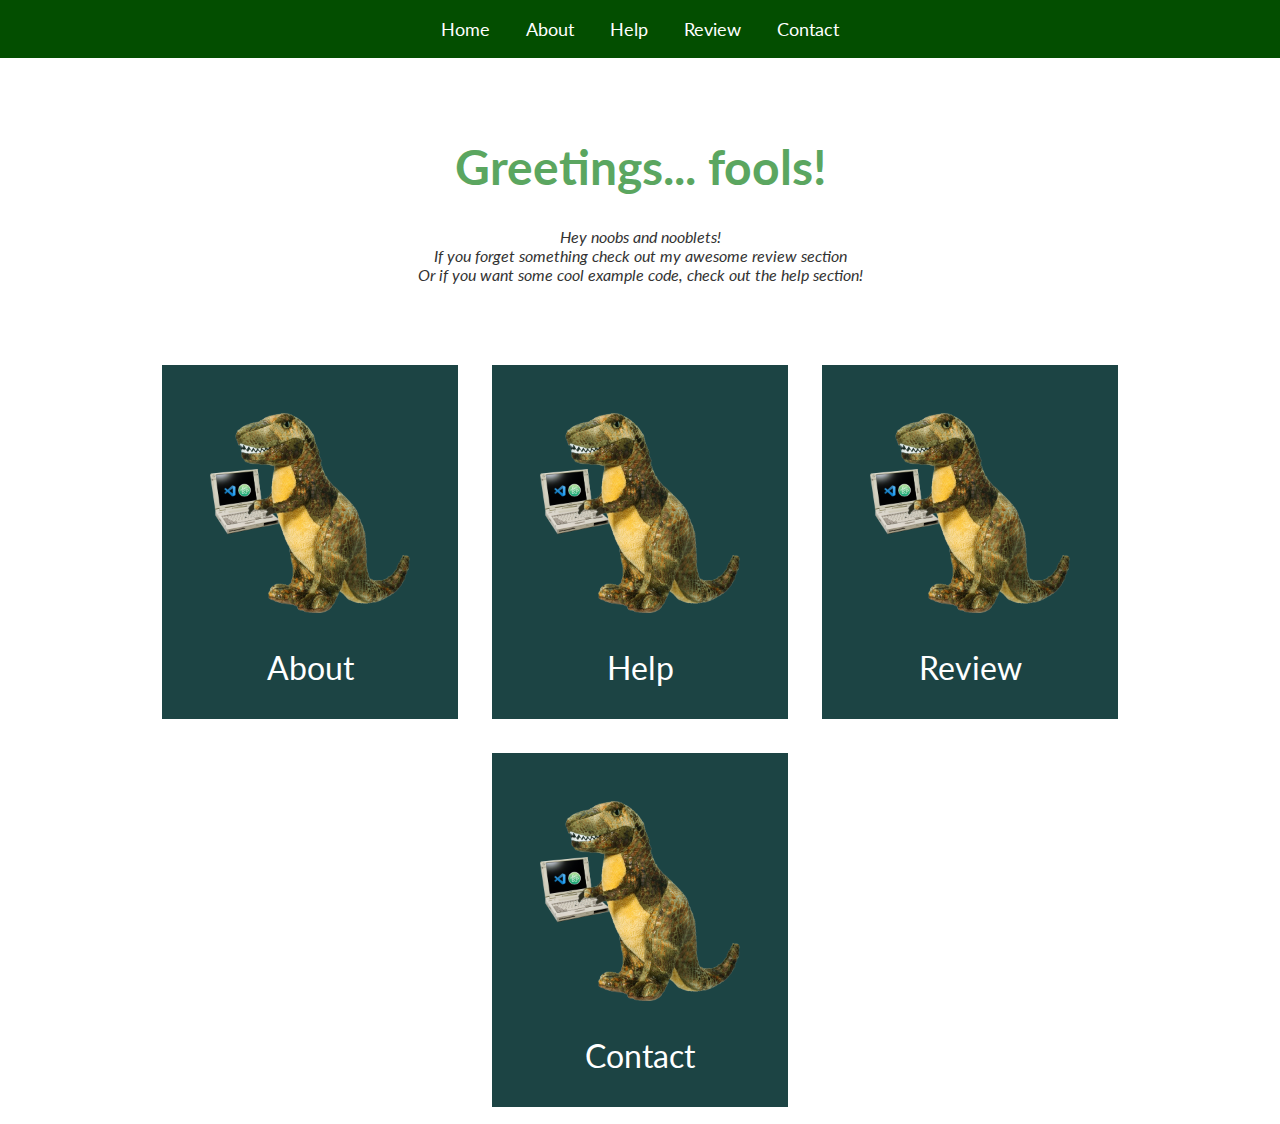
<file: index.html>
<!DOCTYPE html>
<html>

<!-- The head in HTML is where you store important data, just like your head!-->
<!-- Things in your HEAD are INVISIBLE on your website -->
<head>
	<meta charset="utf-8">
	<title>Dino The Fearsome</title>
	<link rel="stylesheet" href="style.css">
	<link href="https://fonts.googleapis.com/css?family=Lato|Open+Sans&display=swap" rel="stylesheet">

</head>

<!-- The body in HTML is where everything else goes! -->
<!-- Things in the BODY are VISIBLE on your website -->
<body>

	<ul class="navigation">
		<a href="index.html"><li>Home</li></a>
		<a href="about.html"><li>About</li></a>
		<a href="help.html"><li>Help</li></a>
		<a href="review.html"><li>Review</li></a>
		<a href="contact.html"><li>Contact</li></a>
	</ul>

	<div class="welcome">
	<h1>Greetings... fools!</h1>

	<p id="welcome-message">Hey noobs and nooblets!<br>If you forget something check out my awesome review section<br>Or if you want some cool example code, check out the help section!</p>
	</div>

	<div class="pic-container">
		
		<a href="about.html">
			<div class="pic-frame">
				<img src="images/dino.png">
				<p>About</p>
			</div>
		</a>

		<a href="help.html">
			<div class="pic-frame">
				<img src="images/dino.png">
				<p>Help</p>
			</div>
		</a>

		<a href="review.html">
			<div class="pic-frame">
				<img src="images/dino.png">
				<p>Review</p>
			</div>
		</a>

		<a href="contact.html">
			<div class="pic-frame">
				<img src="images/dino.png">
				<p>Contact</p>
			</div>
		</a>
		
	</div>

<!-- 
	<div class="dino">
		<img id="dinopic" src="images/dino.png"> -->

		<!-- Biography of Mr. Dino -->
<!-- 	
		<div class="dino-bio">
			<h3>Meet Mr. Dino</h3><p>Dino is a fearsome and ferocious dinosaur, so you better listen up!</p>
			<h3 id="pink">Things Mr. Dino likes to eat</h3>
			<ol>
				<li>Steak</li>
				<li>Fried Chicken</li>
				<li><b>Naughty Humans</b></li>
				<li><b>His Homework</b></li>
			</ol>
		</div>
	</div> -->

	<!-- <div class="container">
		<div class="bluebox"></div>
		<div class="bluebox"></div>
		<div class="bluebox"></div>
		<div class="bluebox"></div>
		<div class="bluebox"></div>
		<div class="bluebox"></div>
		<div class="bluebox"></div>
	</div>

	<div class="dino-box">
		<img src="images/dino.png">
		<img src="images/dino.png">
		<img src="images/dino.png">
		<img src="images/dino.png">
		<img src="images/dino.png">
		<img src="images/dino.png">
		<img src="images/dino.png">
	</div> -->

</body>
</html>
</file>
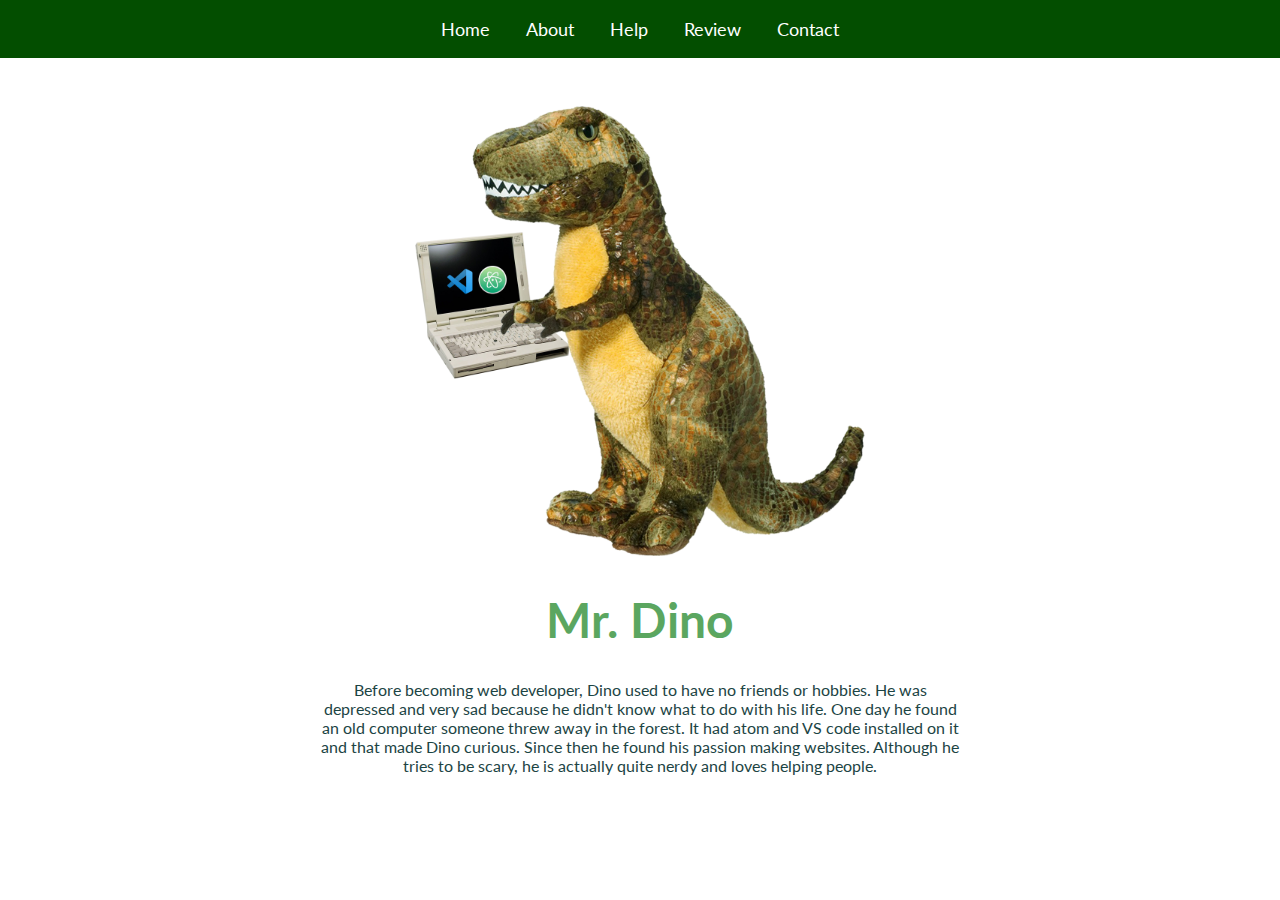
<file: about.html>
<!DOCTYPE html>
<html>
    <head>
        <meta charset="utf-8">
        <title>About</title>
        <link rel="stylesheet" href="style.css">
        <link href="https://fonts.googleapis.com/css?family=Lato|Open+Sans&display=swap" rel="stylesheet">
    </head>
    <body>

        <ul class="navigation">
            <a href="index.html"><li>Home</li></a>
            <a href="about.html"><li>About</li></a>
            <a href="help.html"><li>Help</li></a>
            <a href="review.html"><li>Review</li></a>
            <a href="contact.html"><li>Contact</li></a>
        </ul>
        
        <div class="about-body">
            <!-- <img class="nocompdino" src="images/nocomputerdino.png"> -->
            <img class="nocompdino" src="images/dino.png">
            <h1>Mr. Dino</h1>
            <p>Before becoming web developer, Dino used to have no friends or hobbies. He was depressed and very sad because he didn't know what to do with his life. One day he found an old computer someone threw away in the forest. It had atom and VS code installed on it and that made Dino curious. Since then he found his passion making websites. Although he tries to be scary, he is actually quite nerdy and loves helping people.</p>
        </div>

    </body>
</html>
</file>
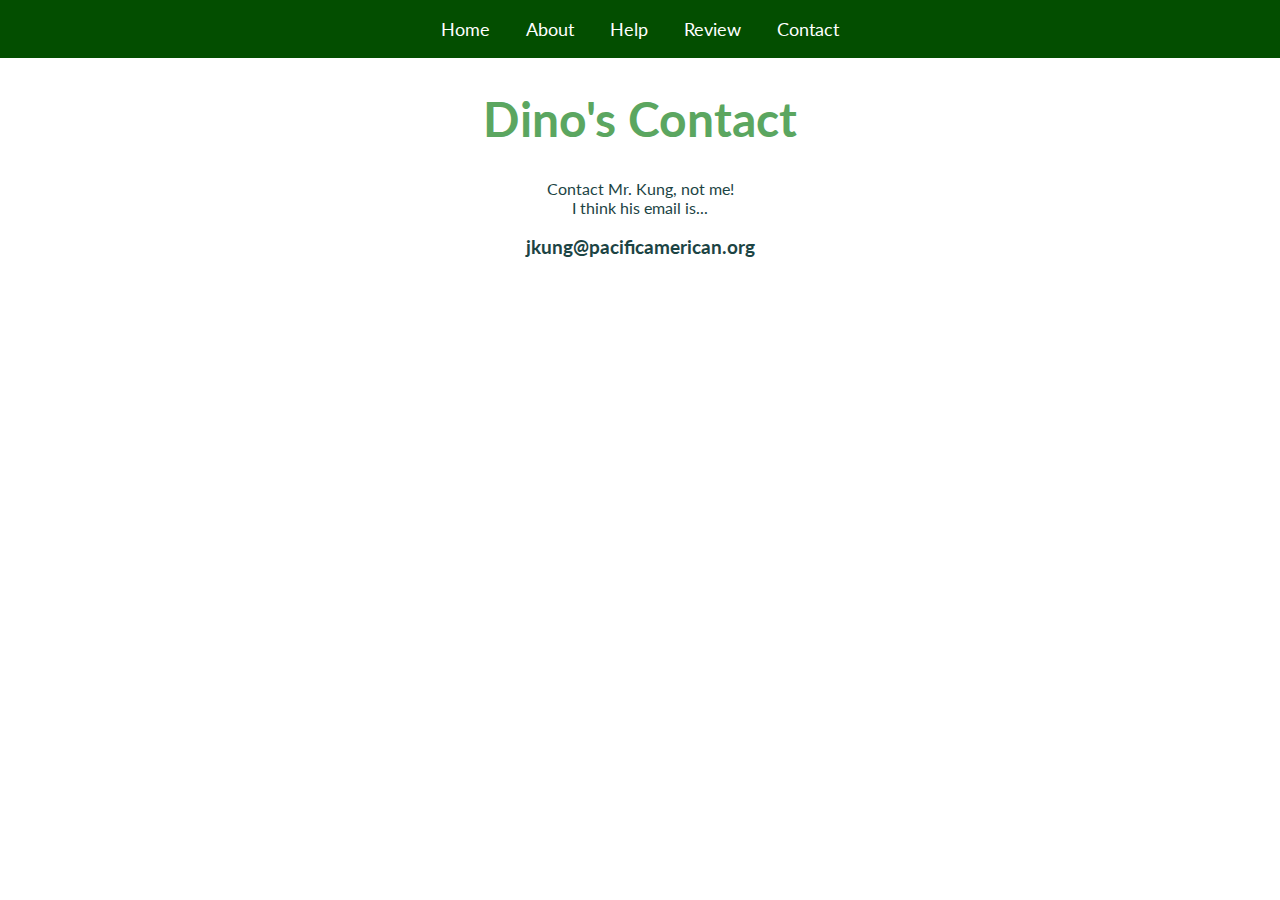
<file: contact.html>
<!DOCTYPE html>
<html>

<head>
	<meta charset="utf-8">
	<title>Mr. Kung's awesome Website</title>
    <link rel="stylesheet" href="style.css">
    <link href="https://fonts.googleapis.com/css?family=Lato|Open+Sans&display=swap" rel="stylesheet">

</head>

<body>

	<ul class="navigation">
		<a href="index.html"><li>Home</li></a>
		<a href="about.html"><li>About</li></a>
		<a href="help.html"><li>Help</li></a>
		<a href="review.html"><li>Review</li></a>
		<a href="contact.html"><li>Contact</li></a>
    </ul>
    
    <div class="contact-body">
        <h1>Dino's Contact</h1>
        <p>Contact Mr. Kung, not me!<br>I think his email is...</p>
        <h3>jkung@pacificamerican.org</h3>
    </div>

</body>
</html>
</file>
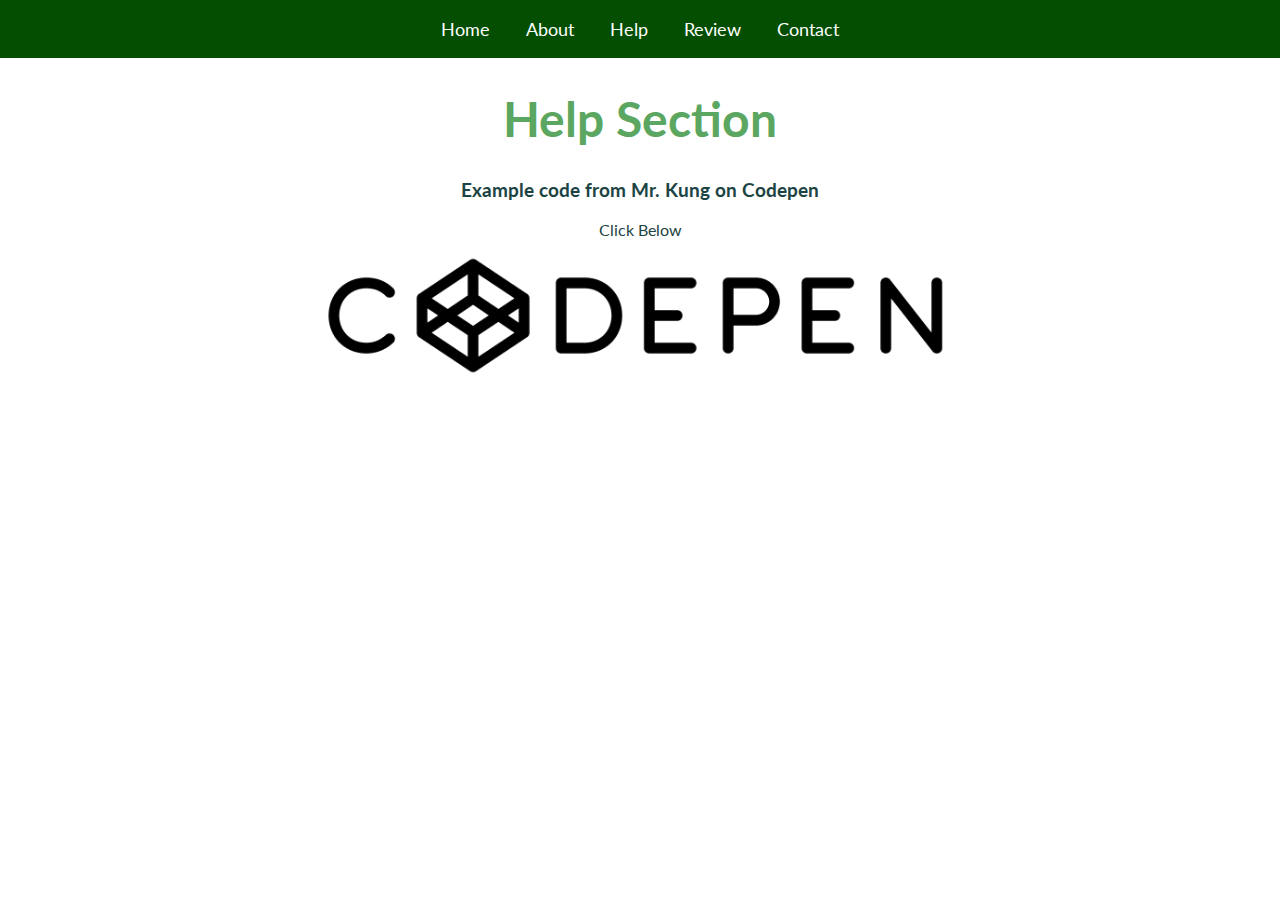
<file: help.html>
<!DOCTYPE html>
<html>

<!-- The head in HTML is where you store important data, just like your head!-->
<head>
	<meta charset="utf-8">
	<title>Mr. Kung's awesome Website</title>
	<link rel="stylesheet" href="style.css">
    <link href="https://fonts.googleapis.com/css?family=Lato|Open+Sans&display=swap" rel="stylesheet">
</head>
<body>

    <ul class="navigation">
        <a href="index.html"><li>Home</li></a>
        <a href="about.html"><li>About</li></a>
        <a href="help.html"><li>Help</li></a>
        <a href="review.html"><li>Review</li></a>
        <a href="contact.html"><li>Contact</li></a>
    </ul>
            
    <div class="help-body">
        <h1>Help Section</h1>
        <h3>Example code from Mr. Kung on Codepen</h3>
        <p>Click Below</p>
        <a href="https://codepen.io/mrkung/"><img src="images/codepen-logo.png" alt="Mr. Kung's Codepen"></a>
    </div>

    <div class="practice-files"
    
</body>
</html>
</file>
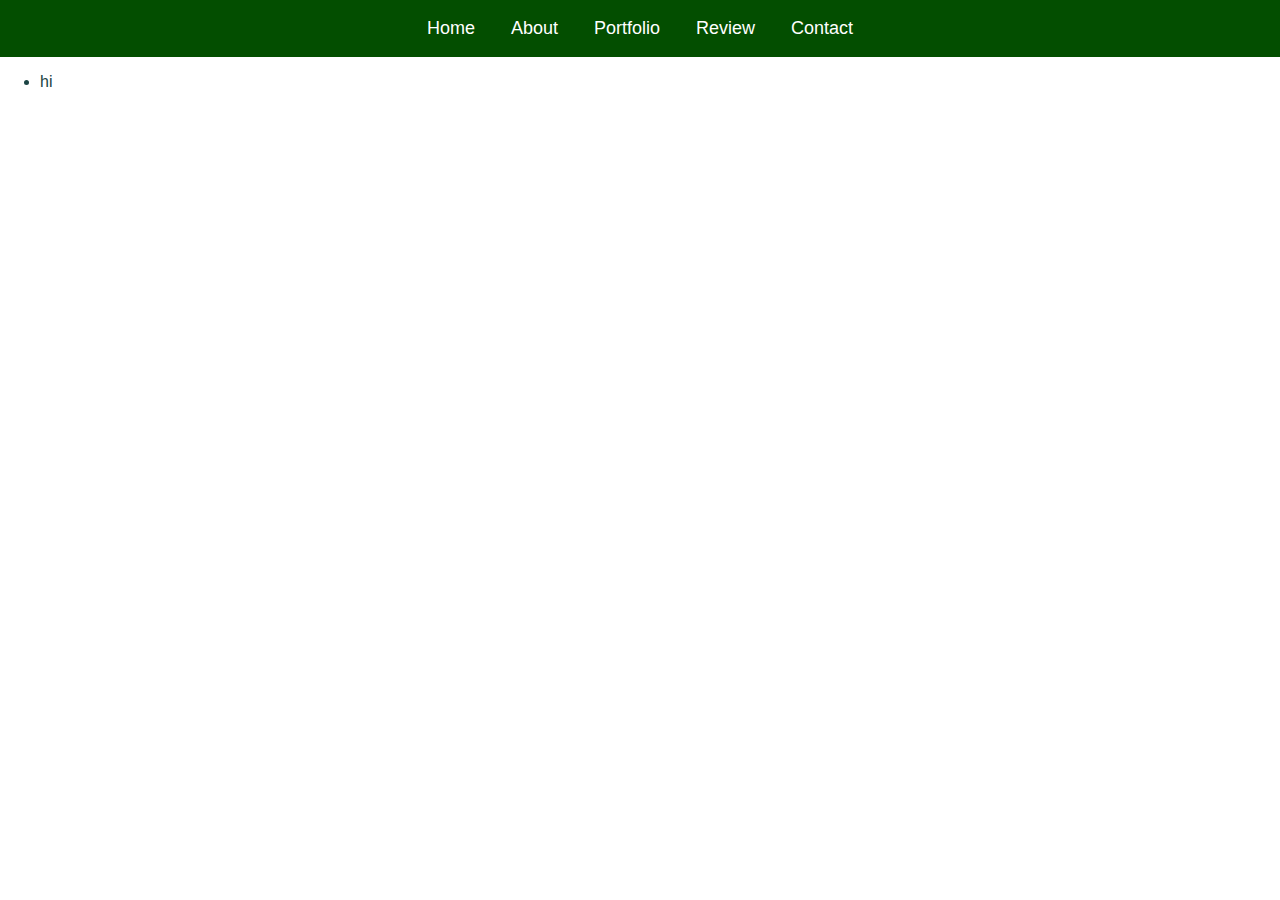
<file: portfolio.html>
<!DOCTYPE html>
<html>
    <head>
        <meta charset="utf-8">
        <title>Dino the Fearsome</title>
        <link rel="stylesheet" href="style.css">
    </head>
    <body>
        <ul class="navigation">
            <li>Home</li>
            <li>About</li>
            <li>Portfolio</li>
            <a href="index.html"><li>Review</li></a>
            <li>Contact</li>
        </ul>

        <ul>
          <a href="about.html"><li>hi</li></a>
        </ul>
    </body>
</html>
</file>
<file: style.css>
body {
    margin: 0;
    padding: 0;
    font-family: 'Lato', Verdana, Geneva, Tahoma, sans-serif;
    color: #1c4444;
}

#welcome-message {
    color: #333;
    font-style: oblique;
}

h1 {
    color: #5ba660;
    font-size: 300%;
}

.welcome {
    /* border: 5px solid #034e00; */
    /* background-color: #1c4444; */
    text-align: center;
    padding: 3em;
}

.mrdino {
    width: 50%;
    float: left;
}

#dinopic {
    display: block;
    padding: 3em;
    width: 80%;
}


.review-section {
    box-sizing: border-box;
    /* background-color: #a9f1d0; */
    /* float: left;
    width: 50%; */
    padding: 3em;
}

.dino-bio {
    padding: 3em;
}

.dino {
    box-sizing: border-box;
    /* float: right; */
    width: 50%;
    background-color: #dbffef;
}

a {
    text-decoration: none;
    color: inherit;
}

/* HELP PAGE */

.help-body {
    text-align: center;
}

.help-body img {
    width: 50%;
}





/* Flexbox Practice */






/* .container {
    display: flex;
    flex-direction: row;
    flex-wrap: wrap;
    height: 100%;
    width: 100%;
    border: 1px solid black;
    justify-content: center;
}

.bluebox {
    display: block;
    height: 300px;
    width: 300px;
    box-sizing: border-box;
    margin: 1em;
    background: #1c4444;
}


.dino-box {
    display: flex;
    flex-direction: row;
    flex-wrap: wrap;
    height: 100%;
    width: 100%;
    border: 1px solid black;
    justify-content: center;
}

.dino-box img {
    display: block;
    height: 300px;
    width: 300px;
    box-sizing: border-box;
    margin: 1em;
    background: #1c4444;
} */





.pic-container {
    display: flex;
    flex-direction: row;
    flex-wrap: wrap;
    height: 100%;
    width: 100%;
    justify-content: center;
}

.pic-frame {
    margin: 1em;
    background: #1c4444;
    border: 1px solid white;
}

.pic-frame img {
    height: 200px;
    width: 200px;
    margin: 3em 3em 0 3em;
}

.pic-frame p {
    text-align: center;
    font-size: 200%;
    color: white;
    margin: 1em 0;
}




/* Dino's Portfolio Website */

.navigation {
    display: flex;
    justify-content: center;
    /* border-bottom: 1px solid grey; */
    margin: 0;
    height: auto;
    padding: 0;
    background:#034e00;
}

.navigation li {
    /* border: 1px solid grey; */
    flex-direction: row;
    /* text-decoration: none; */
    font-size: 18px;
    padding: 1em;
    list-style: none;
    color: #FFFFFF;
}

/* ABOUT PAGE */

.about-body {
    text-align: center;
}

.about-body p {
    width: 50vw;
    margin: auto;
}

.nocompdino {
    height: 50vh;
    margin-top: 3em;
}

/* CONTACT PAGE */

.contact-body {
    text-align: center;
}
</file>
